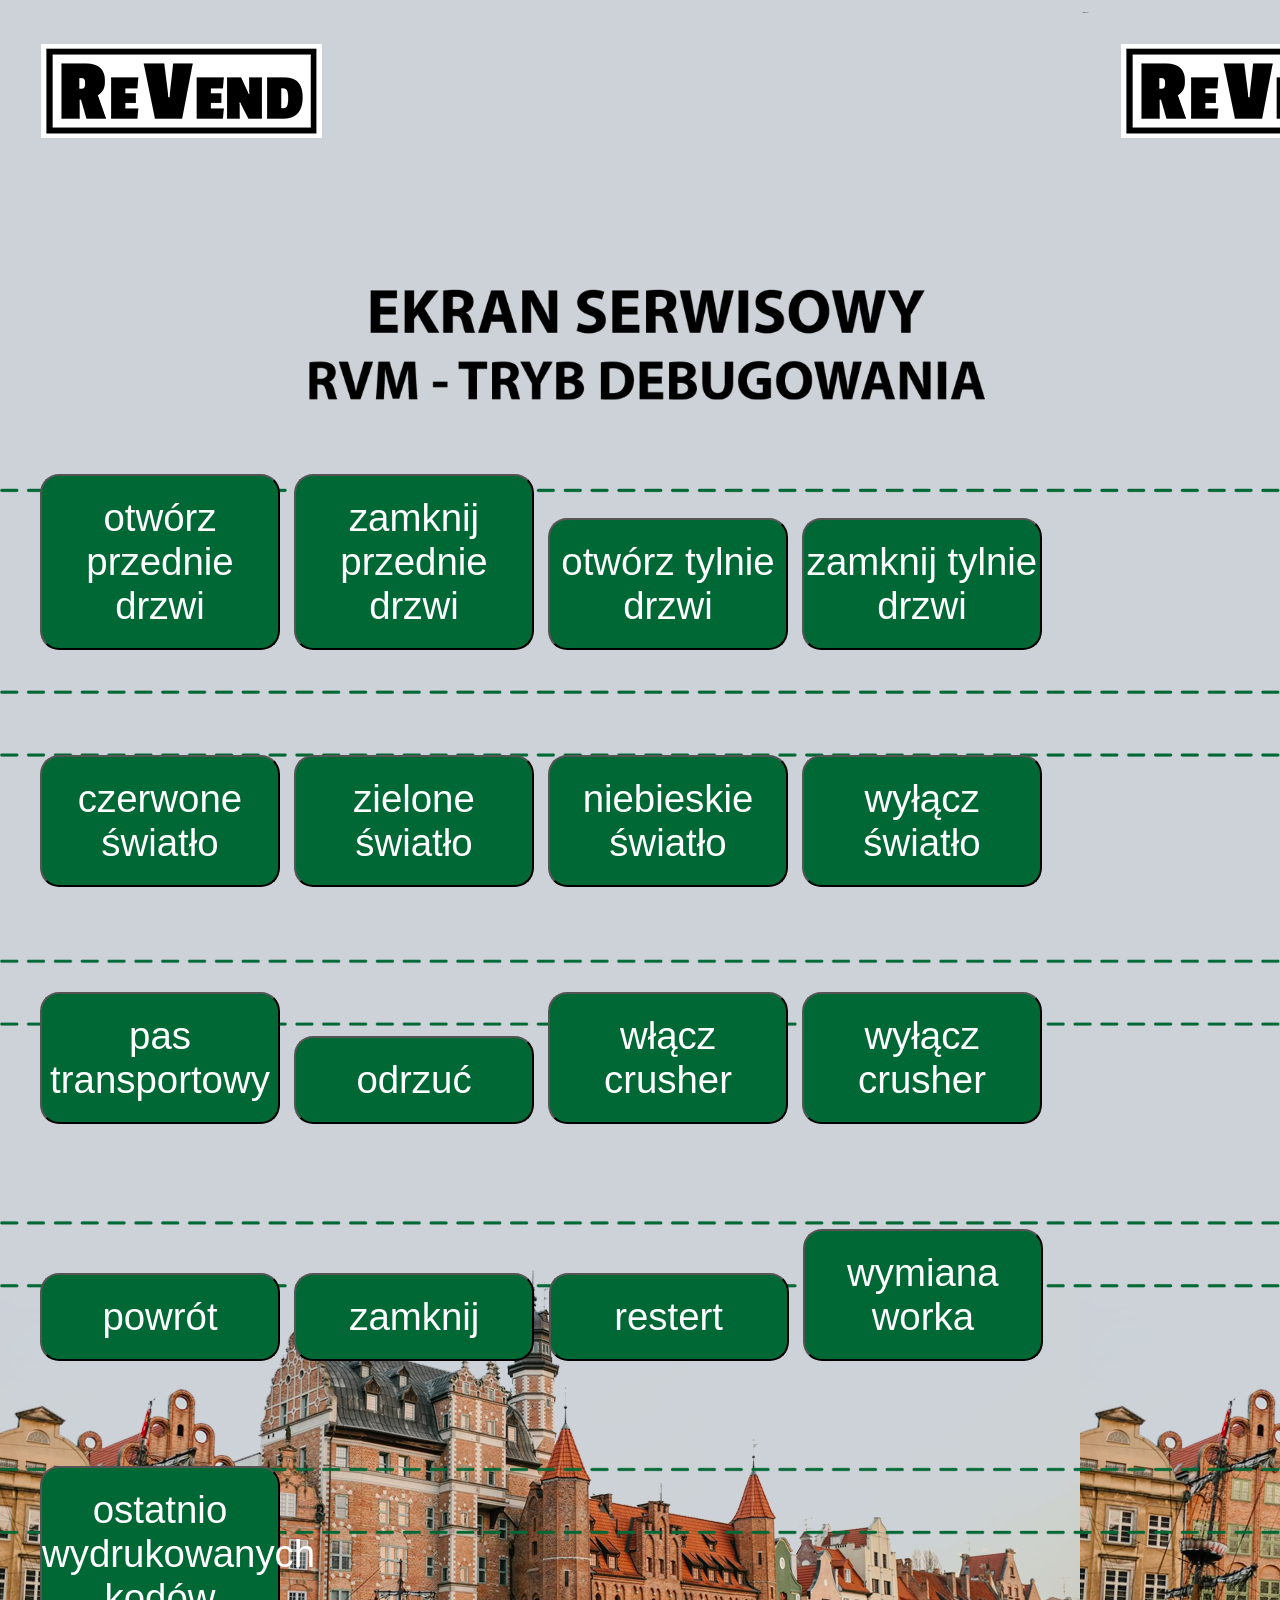
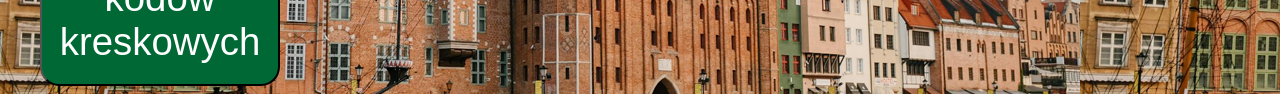
<file: tjt/debug/index.html>
﻿<!DOCTYPE html>
<html lang="en" oncontextmenu="return false" onselectstart="return false" oncopy="return false">

<head>
    <meta charset="UTF-8">
    <meta name="viewport" content="width=device-width, initial-scale=1.0">
    <meta http-equiv="X-UA-Compatible" content="ie=edge">
    <title>  RVM</title> 
    <link rel="stylesheet" type="text/css" href="./css/debug.css"> 
    <script type="text/javascript" src="./js/debug.js"></script>
 
	
</head>
<style type="text/css">
#apDiv1 {
	position: absolute;
	left: 691px;
	top: 1340px;
	width: 95px;
	height: 344px;
	z-index: 1;
 font-size:1px;
}
body,td,th {

	 font-size:10px;
	font-family: Lato, sans-serif;
}
body {
	 font-size:1px;
	background-image :url(img/bg.jpg);
	background-repeat: repeat;
	font-family: "Arial Black", Gadget, sans-serif;
}
#apDiv2 {
	position: absolute;
	left: 34px;
	top: 262px;
	width: 135px;
	height: 305px;
	z-index: 2;
}

#apDiv3 {
	margin-top:550px;
 margin-left:-1121px ;
	
	
}
a:link {
	text-decoration: none;
}
a:visited {
	text-decoration: none;
}
a:hover {
	text-decoration: none;
}
a:active {
	text-decoration: none;
}

a:link{text-decoration: none;color: #fff}

a:active{text-decoration:blink}

a:hover{text-decoration:underline;color:  #fff}

a:visited{text-decoration: none;color:  #fff}

</style> 
<body> 
 <br><br><br><br> 
    <!-- 調試頁面 -->
	 
 
	
	
	
	
	
	
		
	  <div style=" margin-left:85%">Version:1.0.0</div>
	
	
	
    <script>
        // 延迟 5 秒后跳转
        setTimeout(() => {
            window.location.href = "http://127.0.0.1";
        }, 120000); // 5000 毫秒 = 5 秒
    </script>
	
	
	
	
   
	
	
  <img src='img/xuxian.png' width="100%" style="margin-top:-95px;margin-left:-8px;position:absolute;z-index:-1"></img><!-- 輪播圖 -->
	
 
 <div style="margin-top:36.5%;margin-left:25px">
 
                    <button onclick="debug(0)">otwórz przednie<br>drzwi</button><button onclick="debug(1)">zamknij przednie<br>drzwi</button><button onclick="debug(2)">otwórz tylnie<br>drzwi</button><button onclick="debug(3)">zamknij tylnie<br>drzwi</button>
          
				</div>
				
				 <div style="margin-top:105px;margin-left:25px">
 
				     <button onclick="debug(4)">czerwone <br>światło</button><button onclick="debug(5)">zielone<br>światło</button><button onclick="debug(6)">niebieskie<br>światło</button><button onclick="debug(7)">wyłącz<br>światło</button>
         	</div>
				
				
				
				
				  <div style="margin-top:105px;margin-left:25px">
 
                    <button onclick="debug(8)"> pas<br>transportowy </button><button onclick="debug(9)">odrzuć</button><button onclick="debug(10)">włącz<br>crusher</button><button onclick="debug(11)">wyłącz<br>crusher</button>
               </div>
				
			 
			    <div style="margin-top:105px;margin-left:25px">
 
                    <a href="http://127.0.0.1"><button onclick="debug(14)">powrót</button></a> <button onclick="debug(12)">zamknij</button> <button onclick="debug(13)">restert</button>	   
       
                  
						 <a href="empty.php"><button onclick="debug(14)">wymiana worka</button></a> 
          </div>
                
				
				
					
						    <div style="margin-top:105px;margin-left:25px">
 
                    <a href="http://127.0.0.1/tjt/debug/barcode_records.php"><button >     ostatnio wydrukowanych kodów kreskowych</button></a>  
						   
						 
          </div>
				
		 
				
				
				
				
		 
</body>

</html>
</file>
<file: tjt/debug/css/debug.css>
.btn-pane{padding: 250px 0 0 0;width: 100%;height: 100%;}
.btn-line{margin: 10px 20px 0 20px;margin-left:-10px;padding: 10px 0 10px 0;border-radius:35px;border:1px  dashed green;}
button{padding: 20px 0 20px 0;margin: 0 7px 0 7px;font-size:3vw;width: 240px;background:#006835;border-radius: 1.5vw;color: #fff;}
.btn-gray{background:#aaa;}
</file>
